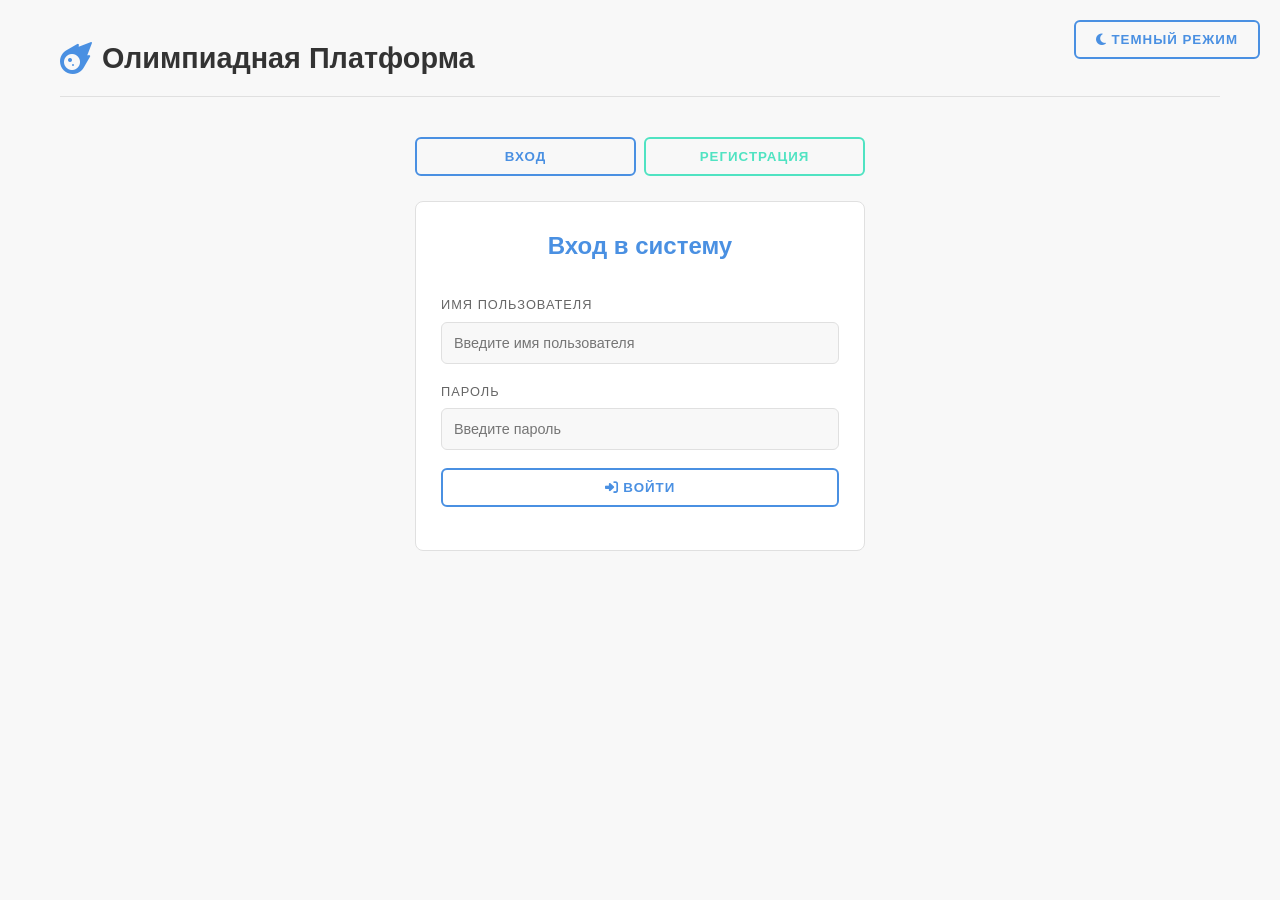
<file: frontend/index.html>
<!DOCTYPE html>
<html lang="ru">
<head>
    <meta charset="UTF-8">
    <meta name="viewport" content="width=device-width, initial-scale=1.0">
    <title>⚡ Олимпиадная Платформа | Подготовка к олимпиадам</title>
    <link rel="stylesheet" href="https://cdnjs.cloudflare.com/ajax/libs/font-awesome/6.4.0/css/all.min.css">
    <link rel="stylesheet" href="style.css">
</head>
<body>
    <div class="container">
        <div id="header-component"></div>

        <div id="nav-tabs-component"></div>

        <div id="auth-panel-component"></div>
        <div id="problems-panel-component"></div>
        <div id="pvp-panel-component"></div>
        <div id="stats-panel-component"></div>
        <div id="leaderboard-panel-component"></div>
        <div id="profile-panel-component"></div>
        <div id="admin-panel-component"></div>
    </div>

    <div id="modal-overlay-component"></div>

    <script src="script.js"></script>
</body>
</html>
</file>
<file: frontend/style.css>
* {
            margin: 0;
            padding: 0;
            box-sizing: border-box;
            font-family: 'Segoe UI', 'Arial', sans-serif;
        }

        
        :root {
            --primary-color: #4A90E2; 
            --secondary-color: #50E3C2; 
            --accent-color: #F5A623; 
            --background-color: #F8F8F8; 
            --card-background: #FFFFFF; 
            --text-color: #333333; 
            --text-muted: #666666; 
            --border-color: #E0E0E0; 
            --shadow-color: rgba(0, 0, 0, 0.1); 
        }

        
        body.dark-mode {
            --primary-color: #8D4BFF; 
            --secondary-color: #00BCD4; 
            --accent-color: #FFEB3B; 
            --background-color: #1A1A2E; 
            --card-background: #2E2E4A; 
            --text-color: #E0E0E0; 
            --text-muted: #AAAAAA; 
            --border-color: #444466; 
            --shadow-color: rgba(0, 0, 0, 0.3); 
        }

        body {
            background: var(--background-color);
            color: var(--text-color);
            min-height: 100vh;
            font-size: 16px;
            line-height: 1.6;
            transition: background 0.3s ease, color 0.3s ease;
        }

        .neon-text {
            
            color: var(--primary-color);
        }

        .neon-button {
            background: transparent;
            color: var(--primary-color);
            border: 2px solid var(--primary-color);
            padding: 10px 20px;
            border-radius: 6px;
            font-weight: bold;
            cursor: pointer;
            transition: all 0.3s ease;
            text-transform: uppercase;
            letter-spacing: 1px;
            position: relative;
            overflow: hidden;
        }

        .neon-button:hover {
            background: rgba(var(--primary-color-rgb), 0.1);
            box-shadow: 0 0 15px var(--primary-color);
            transform: translateY(-2px);
        }

        .neon-button.purple {
            border-color: var(--secondary-color);
            color: var(--secondary-color);
        }

        .neon-button.purple:hover {
            box-shadow: 0 0 15px var(--secondary-color);
            background: rgba(var(--secondary-color-rgb), 0.1);
        }

        .neon-button.green {
            border-color: var(--accent-color);
            color: var(--accent-color);
        }

        .neon-button.green:hover {
            box-shadow: 0 0 15px var(--accent-color);
            background: rgba(var(--accent-color-rgb), 0.1);
        }

        .neon-button.red {
            border-color: #ff5555;
            color: #ff5555;
        }

        .neon-button.red:hover {
            box-shadow: 0 0 15px #ff5555;
            background: rgba(255, 85, 85, 0.1);
        }

        .neon-card {
            background: var(--card-background);
            border-radius: 8px;
            padding: 20px;
            border: 1px solid var(--border-color);
            box-shadow: var(--shadow-color);
            transition: all 0.3s ease;
        }

        .neon-card:hover {
            border-color: var(--primary-color);
            box-shadow: 0 0 15px var(--primary-color), var(--shadow-color);
            transform: translateY(-3px);
        }

        .container {
            max-width: 1200px; 
            margin: 0 auto;
            padding: 20px;
        }

        .header {
            display: flex;
            justify-content: space-between;
            align-items: center;
            padding: 15px 0;
            margin-bottom: 25px;
            border-bottom: 1px solid var(--border-color);
            position: relative; 
        }

        .logo {
            display: flex;
            align-items: center;
            gap: 10px;
            position: relative; 
            z-index: 10; 
        }

        
        #authDarkModeToggle {
            position: absolute;
            top: 20px;
            right: 20px;
            z-index: 10;
        }

        .logo-icon {
            font-size: 2em;
            color: var(--primary-color);
            text-shadow: none; 
        }

        .logo h1 {
            font-size: 1.8em;
            background: none;
            -webkit-background-clip: unset;
            -webkit-text-fill-color: unset;
            color: var(--text-color);
            font-weight: 700;
        }

        .user-panel {
            display: flex;
            align-items: center;
            gap: 15px;
        }

        .user-info {
            display: flex;
            align-items: center;
            gap: 8px;
            padding: 8px 12px;
            background: var(--card-background);
            border-radius: 6px;
            border: 1px solid var(--border-color);
            cursor: pointer;
            transition: all 0.3s ease;
        }

        .user-info:hover {
            border-color: var(--primary-color);
            box-shadow: 0 0 10px rgba(var(--primary-color-rgb), 0.2);
        }

        .user-avatar {
            width: 35px;
            height: 35px;
            background: var(--primary-color);
            border-radius: 50%;
            display: flex;
            align-items: center;
            justify-content: center;
            font-weight: bold;
            font-size: 1em;
            color: white;
        }

        .user-rating {
            color: var(--secondary-color);
            font-weight: bold;
            font-size: 1em;
        }

        .nav-tabs {
            display: flex;
            gap: 5px;
            background: var(--card-background);
            padding: 8px;
            border-radius: 8px;
            margin-bottom: 25px;
            flex-wrap: wrap;
            box-shadow: var(--shadow-color);
        }

        .nav-tab {
            padding: 10px 18px;
            border-radius: 6px;
            cursor: pointer;
            transition: all 0.3s ease;
            display: flex;
            align-items: center;
            gap: 8px;
            font-weight: 500;
            color: var(--text-muted);
            border: 1px solid transparent;
        }

        .nav-tab:hover {
            background: rgba(var(--primary-color-rgb), 0.05);
            color: var(--primary-color);
            border-color: rgba(var(--primary-color-rgb), 0.2);
        }

        .nav-tab.active {
            background: var(--primary-color);
            color: white;
            box-shadow: 0 0 10px rgba(var(--primary-color-rgb), 0.3);
        }

        .nav-tab i {
            font-size: 1.1em;
        }

        .content-panel {
            display: none;
            animation: fadeIn 0.5s ease;
        }

        .content-panel.active {
            display: block;
        }

        @keyframes fadeIn {
            from { opacity: 0; transform: translateY(15px); }
            to { opacity: 1; transform: translateY(0); }
        }

        .panel-header {
            display: flex;
            justify-content: space-between;
            align-items: center;
            margin-bottom: 25px;
            flex-wrap: wrap;
            gap: 15px;
        }

        .panel-header h2 {
            font-size: 1.6em;
            background: none;
            -webkit-background-clip: unset;
            -webkit-text-fill-color: unset;
            color: var(--primary-color);
        }

        .auth-container {
            max-width: 450px;
            margin: 40px auto;
        }

        .auth-tabs {
            display: flex;
            margin-bottom: 25px;
            gap: 8px;
        }

        .auth-form {
            background: var(--card-background);
            padding: 25px;
            border-radius: 8px;
            border: 1px solid var(--border-color);
            box-shadow: var(--shadow-color);
        }

        .form-group {
            margin-bottom: 18px;
        }

        .form-group label {
            display: block;
            margin-bottom: 6px;
            color: var(--text-muted);
            font-size: 0.8em;
            text-transform: uppercase;
            letter-spacing: 1px;
        }

        .form-input {
            width: 100%;
            padding: 12px;
            background: var(--background-color);
            border: 1px solid var(--border-color);
            border-radius: 6px;
            color: var(--text-color);
            font-size: 0.9em;
            transition: all 0.3s ease;
        }

        .form-input:focus {
            outline: none;
            border-color: var(--primary-color);
            box-shadow: 0 0 10px rgba(var(--primary-color-rgb), 0.2);
        }

        .problems-grid {
            display: grid;
            grid-template-columns: repeat(auto-fill, minmax(300px, 1fr));
            gap: 20px;
            margin-bottom: 30px;
        }

        .problem-card {
            background: var(--card-background);
            border-radius: 8px;
            padding: 20px;
            border: 1px solid var(--border-color);
            transition: all 0.3s ease;
            position: relative;
            overflow: hidden;
            box-shadow: var(--shadow-color);
        }

        .problem-card::before {
            content: '';
            position: absolute;
            top: 0;
            left: -100%;
            width: 100%;
            height: 100%;
            background: linear-gradient(90deg, transparent, rgba(var(--primary-color-rgb), 0.1), transparent);
            transition: 0.5s;
        }

        .problem-card:hover::before {
            left: 100%;
        }

        .problem-card:hover {
            border-color: var(--primary-color);
            box-shadow: 0 0 15px var(--primary-color), var(--shadow-color);
            transform: translateY(-3px);
        }

        .problem-header {
            display: flex;
            justify-content: space-between;
            align-items: center;
            margin-bottom: 12px;
        }

        .problem-title {
            font-size: 1.2em;
            font-weight: bold;
            color: var(--text-color);
            flex: 1;
        }

        .problem-difficulty {
            padding: 4px 10px;
            border-radius: 15px;
            font-size: 0.75em;
            font-weight: bold;
            text-transform: uppercase;
            letter-spacing: 0.8px;
        }

        .difficulty-easy {
            background: rgba(0, 255, 157, 0.1);
            color: #00AA77;
            border: 1px solid #00AA77;
        }

        .difficulty-medium {
            background: rgba(255, 215, 0, 0.1);
            color: #CCAA00;
            border: 1px solid #CCAA00;
        }

        .difficulty-hard {
            background: rgba(255, 0, 0, 0.1);
            color: #CC0000;
            border: 1px solid #CC0000;
        }

        .problem-category {
            display: inline-block;
            padding: 4px 8px;
            background: rgba(185, 103, 255, 0.1);
            color: #9933FF;
            border-radius: 5px;
            font-size: 0.75em;
            margin-bottom: 12px;
            border: 1px solid #9933FF;
        }

        .problem-description {
            color: var(--text-muted);
            line-height: 1.5;
            margin-bottom: 18px;
            min-height: 50px;
        }

        .problem-tags {
            display: flex;
            flex-wrap: wrap;
            gap: 6px;
            margin-bottom: 18px;
        }

        .tag {
            padding: 3px 8px;
            background: rgba(var(--text-color-rgb), 0.05);
            border-radius: 12px;
            font-size: 0.7em;
            color: var(--text-muted);
        }

        .solve-form {
            display: flex;
            gap: 8px;
        }

        .solve-input {
            flex: 1;
            padding: 10px;
            background: var(--background-color);
            border: 1px solid var(--border-color);
            border-radius: 6px;
            color: var(--text-color);
            font-size: 0.9em;
        }

        .solve-button {
            background: var(--primary-color);
            color: white;
            border: none;
            padding: 10px 18px;
            border-radius: 6px;
            cursor: pointer;
            font-weight: bold;
            transition: all 0.3s ease;
        }

        .solve-button:hover {
            transform: scale(1.03);
            box-shadow: 0 0 10px rgba(var(--primary-color-rgb), 0.3);
        }

        .stats-grid {
            display: grid;
            grid-template-columns: repeat(auto-fit, minmax(220px, 1fr));
            gap: 20px;
            margin-bottom: 30px;
        }

        .stat-card {
            background: var(--card-background);
            border-radius: 8px;
            padding: 20px;
            text-align: center;
            border: 1px solid var(--border-color);
            transition: all 0.3s ease;
            box-shadow: var(--shadow-color);
        }

        .stat-card:hover {
            border-color: var(--primary-color);
            box-shadow: 0 0 15px var(--primary-color), var(--shadow-color);
            transform: translateY(-3px);
        }

        .stat-icon {
            font-size: 2em;
            margin-bottom: 12px;
            color: var(--primary-color);
        }

        .stat-value {
            font-size: 2em;
            font-weight: bold;
            color: var(--text-color);
            margin-bottom: 8px;
        }

        .stat-label {
            color: var(--text-muted);
            font-size: 0.8em;
            text-transform: uppercase;
            letter-spacing: 0.8px;
        }

        .leaderboard-table {
            width: 100%;
            background: var(--card-background);
            border-radius: 8px;
            overflow: hidden;
            border: 1px solid var(--border-color);
            box-shadow: var(--shadow-color);
        }

        .leaderboard-table th {
            background: rgba(var(--primary-color-rgb), 0.1);
            padding: 12px;
            text-align: left;
            color: var(--primary-color);
            text-transform: uppercase;
            letter-spacing: 0.8px;
            font-size: 0.85em;
        }

        .leaderboard-table td {
            padding: 12px;
            border-bottom: 1px solid rgba(var(--border-color-rgb), 0.5);
        }

        .leaderboard-table tr:hover {
            background: rgba(var(--primary-color-rgb), 0.03);
        }

        .leaderboard-table tr:last-child td {
            border-bottom: none;
        }

        .rank {
            width: 50px;
            text-align: center;
            font-weight: bold;
        }

        .rank-1 { color: gold; }
        .rank-2 { color: silver; }
        .rank-3 { color: #cd7f32; }

        .username-cell {
            display: flex;
            align-items: center;
            gap: 8px;
        }

        .user-rank-badge {
            width: 28px;
            height: 28px;
            border-radius: 50%;
            display: flex;
            align-items: center;
            justify-content: center;
            font-weight: bold;
            font-size: 0.8em;
            color: white;
        }

        .rank-1-badge { background: gold; color: black; }
        .rank-2-badge { background: silver; color: black; }
        .rank-3-badge { background: #cd7f32; color: white; }
        .rank-other-badge { background: rgba(var(--primary-color-rgb), 0.2); color: var(--primary-color); }

        .pvp-container {
            display: grid;
            grid-template-columns: 1fr 1fr;
            gap: 25px;
        }

        @media (max-width: 992px) {
            .pvp-container {
                grid-template-columns: 1fr;
            }
        }

        .match-card {
            display: flex;
            flex-direction: column;
            gap: 12px;
            padding: 20px;
            background: var(--card-background);
            border-radius: 8px;
            border: 1px solid var(--border-color);
            transition: all 0.3s ease;
            box-shadow: var(--shadow-color);
        }

        .match-card:hover {
            border-color: var(--primary-color);
            box-shadow: 0 0 10px rgba(var(--primary-color-rgb), 0.2);
        }

        .match-header {
            display: flex;
            justify-content: space-between;
            align-items: center;
            flex-wrap: wrap;
            gap: 8px;
            border-bottom: 1px solid rgba(var(--border-color-rgb), 0.5);
            padding-bottom: 12px;
            margin-bottom: 12px;
        }

        .match-status {
            padding: 4px 10px;
            border-radius: 15px;
            font-size: 0.75em;
            font-weight: bold;
            text-transform: uppercase;
            letter-spacing: 0.8px;
        }

        .status-waiting {
            background: rgba(var(--accent-color-rgb), 0.1);
            color: var(--accent-color);
            border: 1px solid var(--accent-color);
        }

        .status-active {
            background: rgba(var(--secondary-color-rgb), 0.1);
            color: var(--secondary-color);
            border: 1px solid var(--secondary-color);
        }

        .status-finished,
        .status-cancelled {
            background: rgba(var(--text-color-rgb), 0.05);
            color: var(--text-muted);
            border: 1px solid var(--text-muted);
        }

        .match-players {
            display: flex;
            justify-content: center;
            align-items: center;
            gap: 12px;
            font-size: 1.05em;
            font-weight: bold;
        }

        .match-problem {
            text-align: center;
            margin-top: 8px;
            font-size: 0.95em;
            color: var(--text-color);
        }

        .current-match-panel {
            background: var(--card-background);
            border-radius: 8px;
            padding: 25px;
            border: 1px solid var(--border-color);
            box-shadow: var(--shadow-color);
        }

        .current-match-panel h3 {
            color: var(--secondary-color);
            margin-bottom: 18px;
            text-align: center;
        }

        .current-match-details {
            text-align: center;
            margin-bottom: 25px;
        }

        .current-match-details .status {
            font-size: 1.3em;
            font-weight: bold;
            margin-bottom: 12px;
        }

        .current-match-details .players span {
            font-size: 1.1em;
            font-weight: bold;
        }

        .current-match-details .players .vs {
            color: var(--text-muted);
            margin: 0 8px;
        }

        .problem-display {
            background: var(--background-color);
            border: 1px solid var(--border-color);
            border-radius: 6px;
            padding: 18px;
            margin-bottom: 25px;
        }

        .problem-display h4 {
            color: var(--primary-color);
            margin-bottom: 12px;
            font-size: 1.1em;
        }

        .problem-display p {
            line-height: 1.6;
            font-size: 1em;
            color: var(--text-color);
        }

        .pvp-score-display {
            display: flex;
            justify-content: space-around;
            margin-bottom: 25px;
            text-align: center;
        }

        .pvp-score-display .player-score {
            background: var(--background-color);
            padding: 18px;
            border-radius: 8px;
            border: 1px solid var(--border-color);
            min-width: 140px;
        }

        .pvp-score-display .player-score h4 {
            margin-bottom: 8px;
            color: var(--primary-color);
        }

        .pvp-score-display .player-score .score {
            font-size: 1.8em;
            font-weight: bold;
            color: var(--secondary-color);
        }

        .pulse {
            animation: pulse-animation 1.5s infinite;
        }

        @keyframes pulse-animation {
            0% { transform: scale(1); opacity: 1; }
            50% { transform: scale(1.05); opacity: 0.8; }
            100% { transform: scale(1); opacity: 1; }
        }

        
        @media (max-width: 1200px) {
            .container {
                max-width: 960px;
            }
            .problems-grid {
                grid-template-columns: repeat(auto-fill, minmax(280px, 1fr));
            }
            .profile-section {
                grid-template-columns: 1fr;
            }
        }

        @media (max-width: 768px) {
            .header {
                flex-direction: column;
                gap: 15px;
                text-align: center;
            }
            .nav-tabs {
                justify-content: center;
                gap: 8px;
                padding: 6px;
            }
            .nav-tab {
                padding: 8px 15px;
                font-size: 0.85em;
                gap: 6px;
            }
            .problems-grid {
                grid-template-columns: 1fr;
            }
            .admin-grid {
                grid-template-columns: 1fr;
            }
            .profile-card, .profile-chart-container {
                padding: 15px;
            }
            .modal-content {
                width: 90%;
                padding: 18px;
            }
            .leaderboard-table th, .leaderboard-table td {
                padding: 8px;
                font-size: 0.85em;
            }
            .user-panel {
                flex-direction: column;
                gap: 8px;
            }
            .logo h1 {
                font-size: 1.5em;
            }
            .logo-icon {
                font-size: 1.8em;
            }
            .neon-button {
                padding: 8px 15px;
                font-size: 0.85em;
            }
            .panel-header h2 {
                font-size: 1.4em;
            }
            
            #authDarkModeToggle {
                position: static; 
                margin-top: 20px; 
            }
        }

        @media (max-width: 480px) {
            .container {
                padding: 15px;
            }
            .logo h1 {
                font-size: 1.2em;
            }
            .logo-icon {
                font-size: 1.5em;
            }
            .neon-button {
                padding: 6px 12px;
                font-size: 0.8em;
            }
            .nav-tab {
                padding: 6px 10px;
                font-size: 0.8em;
                gap: 4px;
            }
            .panel-header h2 {
                font-size: 1.2em;
            }
            .form-input, select, textarea {
                padding: 8px;
                font-size: 0.85em;
            }
            .problem-title {
                font-size: 1.1em;
            }
            .problem-description {
                font-size: 0.8em;
            }
            .solve-input {
                padding: 8px;
                font-size: 0.8em;
            }
            .solve-button {
                padding: 8px 12px;
                font-size: 0.8em;
            }
            .stat-value {
                font-size: 1.8em;
            }
            .stat-icon {
                font-size: 1.8em;
            }
            .profile-avatar {
                width: 70px;
                height: 70px;
                font-size: 1.8em;
            }
            .profile-name {
                font-size: 1.5em;
            }
        }

        
        select {
            padding: 12px;
            background: var(--background-color);
            border: 1px solid var(--border-color);
            border-radius: 6px;
            color: var(--text-color);
            cursor: pointer;
            font-size: 0.9em;
            transition: all 0.3s ease;
        }

        select option {
            background: var(--card-background);
            color: var(--text-color);
        }

        textarea {
            width: 100%;
            padding: 12px;
            background: var(--background-color);
            border: 1px solid var(--border-color);
            border-radius: 6px;
            color: var(--text-color);
            font-size: 0.9em;
            font-family: inherit;
            resize: vertical;
            transition: all 0.3s ease;
        }

        textarea:focus {
            outline: none;
            border-color: var(--primary-color);
            box-shadow: 0 0 10px rgba(var(--primary-color-rgb), 0.2);
        }

        .profile-card {
            background: var(--card-background);
            border-radius: 8px;
            padding: 25px;
            border: 1px solid var(--border-color);
            box-shadow: var(--shadow-color);
            max-width: 700px;
            margin: 0 auto;
        }

        .profile-header {
            display: flex;
            align-items: center;
            gap: 25px;
            margin-bottom: 25px;
            padding-bottom: 25px;
            border-bottom: 1px solid var(--border-color);
        }

        .profile-avatar {
            width: 100px;
            height: 100px;
            background: var(--primary-color);
            border-radius: 50%;
            display: flex;
            align-items: center;
            justify-content: center;
            font-size: 2.5em;
            font-weight: bold;
            color: white;
            box-shadow: 0 0 15px rgba(var(--primary-color-rgb), 0.3);
        }

        .profile-info {
            flex: 1;
        }

        .profile-name {
            font-size: 1.8em;
            font-weight: bold;
            margin-bottom: 8px;
            color: var(--text-color);
        }

        .profile-stats {
            display: grid;
            grid-template-columns: repeat(auto-fit, minmax(130px, 1fr));
            gap: 18px;
            margin-bottom: 25px;
        }

        .profile-stat {
            background: var(--background-color);
            padding: 15px;
            border-radius: 6px;
            text-align: center;
            border: 1px solid var(--border-color);
            box-shadow: var(--shadow-color);
        }

        .profile-stat-value {
            font-size: 1.8em;
            font-weight: bold;
            color: var(--primary-color);
        }

        .profile-stat-label {
            color: var(--text-muted);
            font-size: 0.8em;
            margin-top: 5px;
        }

        .admin-grid {
            display: grid;
            grid-template-columns: repeat(auto-fill, minmax(300px, 1fr));
            gap: 20px;
            margin-bottom: 30px;
        }

        .admin-section {
            background: var(--card-background);
            border-radius: 8px;
            padding: 20px;
            border: 1px solid var(--border-color);
            box-shadow: var(--shadow-color);
        }

        .admin-section h3 {
            color: var(--secondary-color);
            margin-bottom: 15px;
            font-size: 1.2em;
            display: flex;
            align-items: center;
            gap: 8px;
        }

        .user-list {
            max-height: 350px;
            overflow-y: auto;
        }

        .user-item {
            display: flex;
            justify-content: space-between;
            align-items: center;
            padding: 12px;
            border-bottom: 1px solid rgba(var(--border-color-rgb), 0.5);
        }

        .user-item:last-child {
            border-bottom: none;
        }

        .user-details {
            flex: 1;
        }

        .user-role {
            display: inline-block;
            padding: 3px 8px;
            border-radius: 10px;
            font-size: 0.75em;
            font-weight: bold;
            text-transform: uppercase;
        }

        .role-admin {
            background: rgba(var(--secondary-color-rgb), 0.1);
            color: var(--secondary-color);
            border: 1px solid var(--secondary-color);
        }

        .role-user {
            background: rgba(var(--primary-color-rgb), 0.1);
            color: var(--primary-color);
            border: 1px solid var(--primary-color);
        }

        .user-actions {
            display: flex;
            gap: 8px;
        }

        .action-button {
            padding: 5px 10px;
            border-radius: 5px;
            border: none;
            cursor: pointer;
            font-size: 0.75em;
            transition: all 0.3s ease;
        }

        .edit-button {
            background: rgba(255, 215, 0, 0.1);
            color: #CCAA00;
            border: 1px solid #CCAA00;
        }

        .delete-button {
            background: rgba(255, 0, 0, 0.1);
            color: #CC0000;
            border: 1px solid #CC0000;
        }

        .notification {
            position: fixed;
            top: 15px;
            right: 15px;
            padding: 12px 20px;
            border-radius: 6px;
            color: white;
            font-weight: bold;
            z-index: 1000;
            display: flex;
            align-items: center;
            gap: 8px;
            animation: slideInRight 0.3s ease, fadeOut 0.3s ease 2.7s;
            animation-fill-mode: forwards;
            max-width: 350px;
            backdrop-filter: blur(3px);
            box-shadow: 0 4px 10px rgba(0, 0, 0, 0.1);
        }

        @keyframes slideInRight {
            from { transform: translateX(100%); opacity: 0; }
            to { transform: translateX(0); opacity: 1; }
        }

        @keyframes fadeOut {
            to { opacity: 0; }
        }

        .notification.success {
            background: #4CAF50; 
            border: 1px solid #388E3C;
        }

        .notification.error {
            background: #F44336; 
            border: 1px solid #D32F2F;
        }

        .notification.info {
            background: #2196F3; 
            border: 1px solid #1976D2;
        }

        .float {
            animation: float 3s ease-in-out infinite;
        }

        @keyframes float {
            0%, 100% { transform: translateY(0); }
            50% { transform: translateY(-8px); }
        }

        .modal {
            display: none;
            position: fixed;
            z-index: 1000;
            left: 0;
            top: 0;
            width: 100%;
            height: 100%;
            overflow: auto;
            background-color: rgba(0,0,0,0.6);
            backdrop-filter: blur(4px);
            justify-content: center;
            align-items: center;
        }

        .modal-content {
            background: var(--card-background);
            margin: auto;
            padding: 25px;
            border: 1px solid var(--border-color);
            border-radius: 8px;
            width: 85%;
            max-width: 550px;
            box-shadow: 0 5px 15px rgba(0,0,0,0.2);
            animation: zoomIn 0.3s ease-out;
            position: relative;
        }

        @keyframes zoomIn {
            from { transform: scale(0.95); opacity: 0; }
            to { transform: scale(1); opacity: 1; }
        }

        .modal-close-button {
            color: var(--text-muted);
            position: absolute;
            top: 10px;
            right: 15px;
            font-size: 24px;
            font-weight: bold;
            cursor: pointer;
        }

        .modal-close-button:hover,
        .modal-close-button:focus {
            color: var(--text-color);
            text-decoration: none;
        }

        .modal-buttons {
            display: flex;
            justify-content: flex-end;
            gap: 8px;
            margin-top: 18px;
        }

        .table-container {
            overflow-x: auto;
        }

        .table-container table {
            min-width: 700px;
        }

        
        @media (max-width: 768px) {
            .container {
                padding: 15px;
            }
            .header {
                flex-direction: column;
                gap: 15px;
                text-align: center;
            }
            .user-panel {
                flex-direction: column;
                gap: 10px;
            }
            .nav-tabs {
                justify-content: center;
            }
            .problems-grid, .stats-grid, .admin-grid {
                grid-template-columns: 1fr;
            }
            .pvp-container {
                grid-template-columns: 1fr;
            }
        }
        @media (max-width: 480px) {
            .logo h1 {
                font-size: 1.4em;
            }
            .logo-icon {
                font-size: 1.8em;
            }
            .neon-button, .nav-tab, .solve-button {
                padding: 8px 12px;
                font-size: 0.8em;
            }
            .form-input, select, textarea {
                padding: 8px;
                font-size: 0.85em;
            }
            .panel-header h2 {
                font-size: 1.3em;
            }
            .problem-title {
                font-size: 1.1em;
            }
            .problem-description {
                font-size: 0.8em;
            }
            .solve-input {
                padding: 8px;
                font-size: 0.8em;
            }
            .solve-button {
                padding: 8px 12px;
                font-size: 0.8em;
            }
            .stat-value {
                font-size: 1.8em;
            }
            .stat-icon {
                font-size: 1.8em;
            }
            .profile-avatar {
                width: 70px;
                height: 70px;
                font-size: 1.8em;
            }
            .profile-name {
                font-size: 1.5em;
            }
        }

        @media (max-width: 768px) {
            .hide-on-mobile {
                display: none;
            }
        }
</file>
